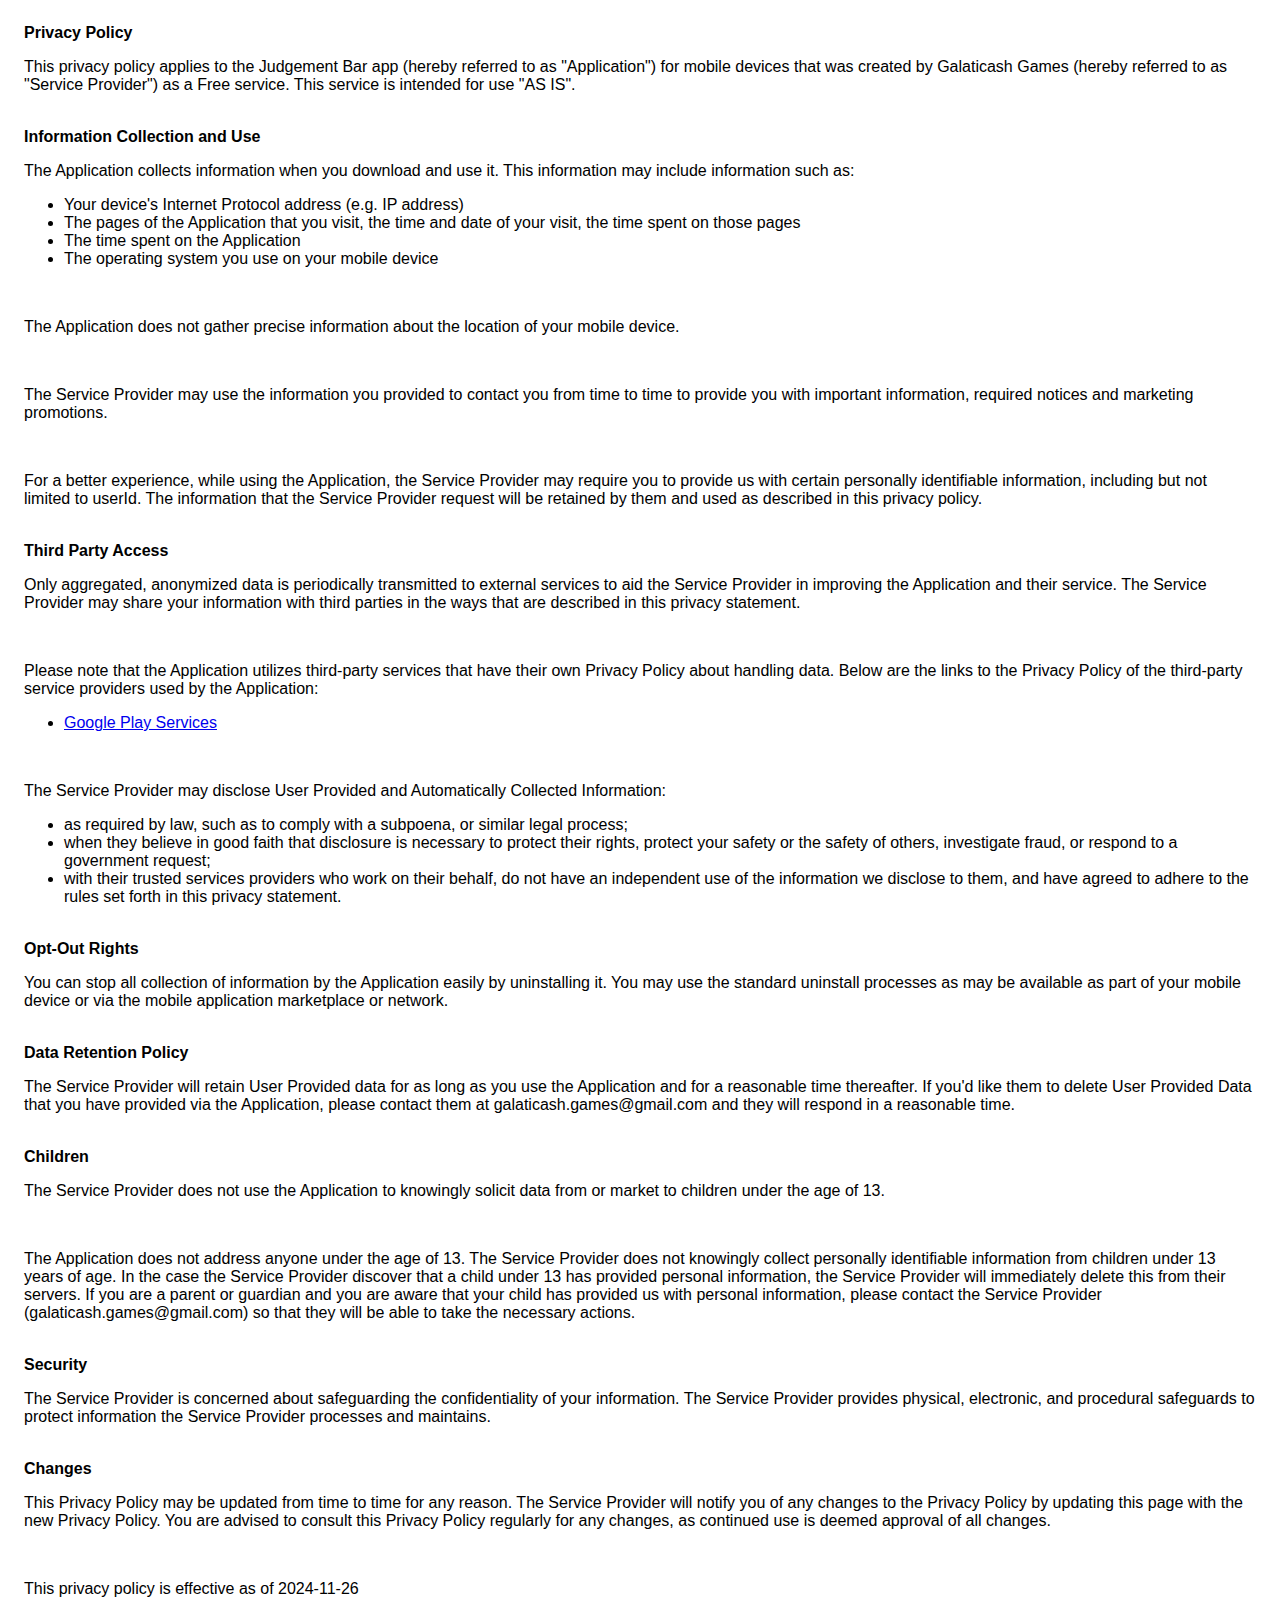
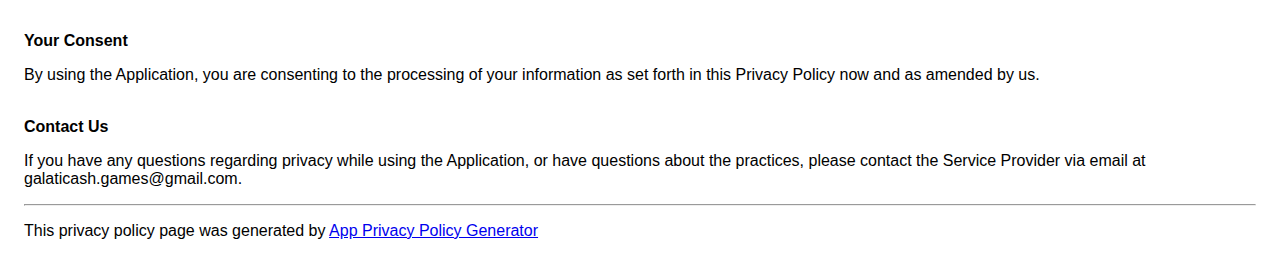
<file: JudgementBarPrivacyPolicy.html>
<!DOCTYPE html>
    <html>
    <head>
      <meta charset='utf-8'>
      <meta name='viewport' content='width=device-width'>
      <title>Privacy Policy</title>
      <style> body { font-family: 'Helvetica Neue', Helvetica, Arial, sans-serif; padding:1em; } </style>
    </head>
    <body>
    <strong>Privacy Policy</strong><p>This privacy policy applies to the Judgement Bar app 
        (hereby referred to as "Application") for mobile devices that was created by Galaticash Games 
        (hereby referred to as "Service Provider") as a Free service. This service is intended for use 
        "AS IS".</p>
        <br><strong>Information Collection and Use</strong>
        <p>The Application collects information when you download and use it. This information may include information such as:</p>
        <ul>
            <li>Your device's Internet Protocol address (e.g. IP address)</li>
            <li>The pages of the Application that you visit, the time and date of your visit, the time spent on those pages</li>
            <li>The time spent on the Application</li>
            <li>The operating system you use on your mobile device</li>
        </ul>
        <br>
        <p>The Application does not gather precise information about the location of your mobile device.</p>
        <div style="display: none;">
            <p>The Application collects your device's location, which helps the Service Provider determine your
                approximate geographical location and make use of in below ways:</p>
            <ul>
                <li>Geolocation Services: The Service Provider utilizes location data to provide features such as personalized content, relevant recommendations, and location-based services.</li>
                <li>Analytics and Improvements: Aggregated and anonymized location data helps the Service Provider to analyze user behavior, identify trends, and improve the overall performance and functionality of the Application.</li>
                <li>Third-Party Services: Periodically, the Service Provider may transmit anonymized location data to external services. These services assist them in enhancing the Application and optimizing their offerings.</li>
            </ul></div>
        <br><p>The Service Provider may use the information you provided to contact you from time to time to provide you with important information, required notices and marketing promotions.</p>
        <br><p>For a better experience, while using the Application, the Service Provider may require you to provide us with certain personally identifiable information, including but not limited to userId. The information that the Service Provider request will be retained by them and used as described in this privacy policy.</p>
        <br><strong>Third Party Access</strong><p>Only aggregated, anonymized data is periodically transmitted to external services to aid the Service Provider in improving the Application and their service. The Service Provider may share your information with third parties in the ways that are described in this privacy statement.</p>
        <div>
            <br><p>Please note that the Application utilizes third-party services that have their own Privacy Policy about handling data. Below are the links to the Privacy Policy of the third-party service providers used by the Application:</p>
            <ul><li><a href="https://www.google.com/policies/privacy/" target="_blank" rel="noopener noreferrer">Google Play Services</a>
            </li>
            </ul></div>
        <br><p>The Service Provider may disclose User Provided and Automatically Collected Information:</p><ul><li>as required by law, such as to comply with a subpoena, or similar legal process;</li>
            <li>when they believe in good faith that disclosure is necessary to protect their rights, protect your safety or the safety of others, investigate fraud, or respond to a government request;</li>
            <li>with their trusted services providers who work on their behalf, do not have an independent use of the information we disclose to them, and have agreed to adhere to the rules set forth in this privacy statement.</li>
        </ul>
        <br><strong>Opt-Out Rights</strong><p>You can stop all collection of information by the Application easily by uninstalling it. You may use the standard uninstall processes as may be available as part of your mobile device or via the mobile application marketplace or network.</p>
        <br><strong>Data Retention Policy</strong><p>The Service Provider will retain User Provided data for as long as you use the Application and for a reasonable time thereafter. If you'd like them to delete User Provided Data that you have provided via the Application, please contact them at galaticash.games@gmail.com and they will respond in a reasonable time.</p>
        <br><strong>Children</strong><p>The Service Provider does not use the Application to knowingly solicit data from or market to children under the age of 13.</p><div>
            <br><p>The Application does not address anyone under the age of 13.
The Service Provider does not knowingly collect personally
identifiable information from children under 13 years of age. In the case
the Service Provider discover that a child under 13 has provided
personal information, the Service Provider will immediately
delete this from their servers. If you are a parent or guardian
and you are aware that your child has provided us with
personal information, please contact the Service Provider (galaticash.games@gmail.com) so that
they will be able to take the necessary actions.</p></div>
        <br><strong>Security</strong><p>The Service Provider is concerned about safeguarding the confidentiality of your information. The Service Provider provides physical, electronic, and procedural safeguards to protect information the Service Provider processes and maintains.</p>
        <br><strong>Changes</strong><p>This Privacy Policy may be updated from time to time for any reason. The Service Provider will notify you of any changes to the Privacy Policy by updating this page with the new Privacy Policy. You are advised to consult this Privacy Policy regularly for any changes, as continued use is deemed approval of all changes.</p>
        <br><p>This privacy policy is effective as of 2024-11-26</p><br><strong>Your Consent</strong><p>By using the Application, you are consenting to the processing of your information as set forth in this Privacy Policy now and as amended by us.</p><br><strong>Contact Us</strong><p>If you have any questions regarding privacy while using the Application, or have questions about the practices, please contact the Service Provider via email at galaticash.games@gmail.com.</p>
        <hr><p>This privacy policy page was generated by <a href="https://app-privacy-policy-generator.nisrulz.com/" target="_blank" rel="noopener noreferrer">App Privacy Policy Generator</a></p>
    </body>
    </html>
</file>
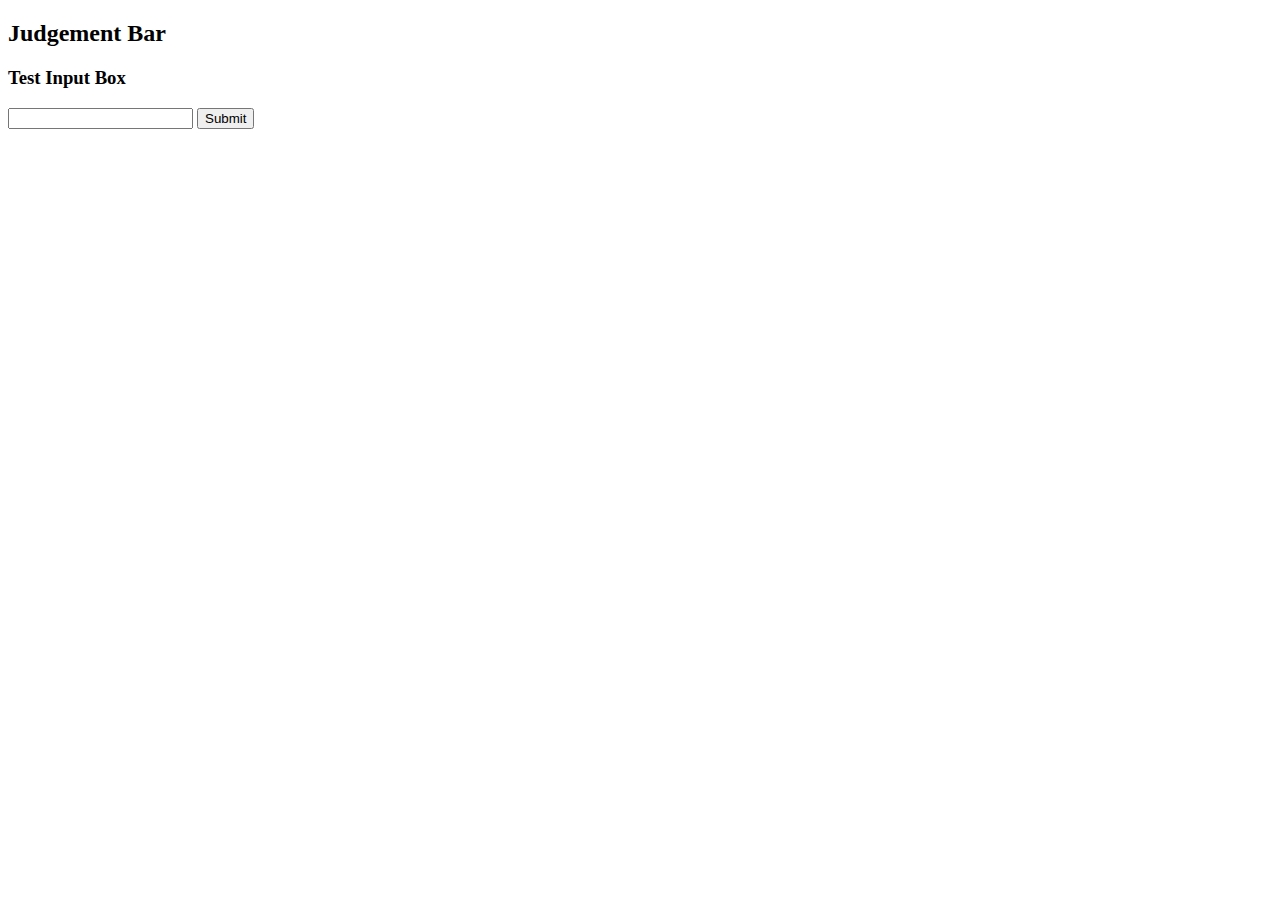
<file: JudgementBar/judgementbar.html>
<!DOCTYPE html>
<html lang="en">
<head>
  <meta charset="utf-8">
  <title>Judgement Bar || Galaticash Games</title>
  <meta name="author" content="Galaticash Games">
  <meta name="description" content="Website for mobile app Judgement Bar">
  <meta name="viewport" content="width=device-width, initial-scale=1.0">
  <link rel="stylesheet" href="style.css" />
  <script src="main.js" defer></script>
  <!--<link rel="icon" href="assets/"/>-->
</head>
<body>
  <header>
    <!--<h1>Galaticash Games</h1>-->
    <!-- Show current page in Nav -->
    <!--<h2>Judgement Bar</h2>-->
    <!--<nav></nav>-->
  </header>
  <h2>Judgement Bar</h2>
  
  <div id="test">
    <h3>Test Input Box</h3>
    <input type="text" id="test-input" name="Input box">
    <button onclick="submitInput()" type="button" id="test-submit">Submit</button>
  </div>

  <!-- TODO: Insert leaderboard, update script and style -->  
<footer>
<!-- Add developer info, Google Play/Apple App Store links -->
</footer>
</body>
</html>
</file>
<file: JudgementBar/style.css>

</file>
